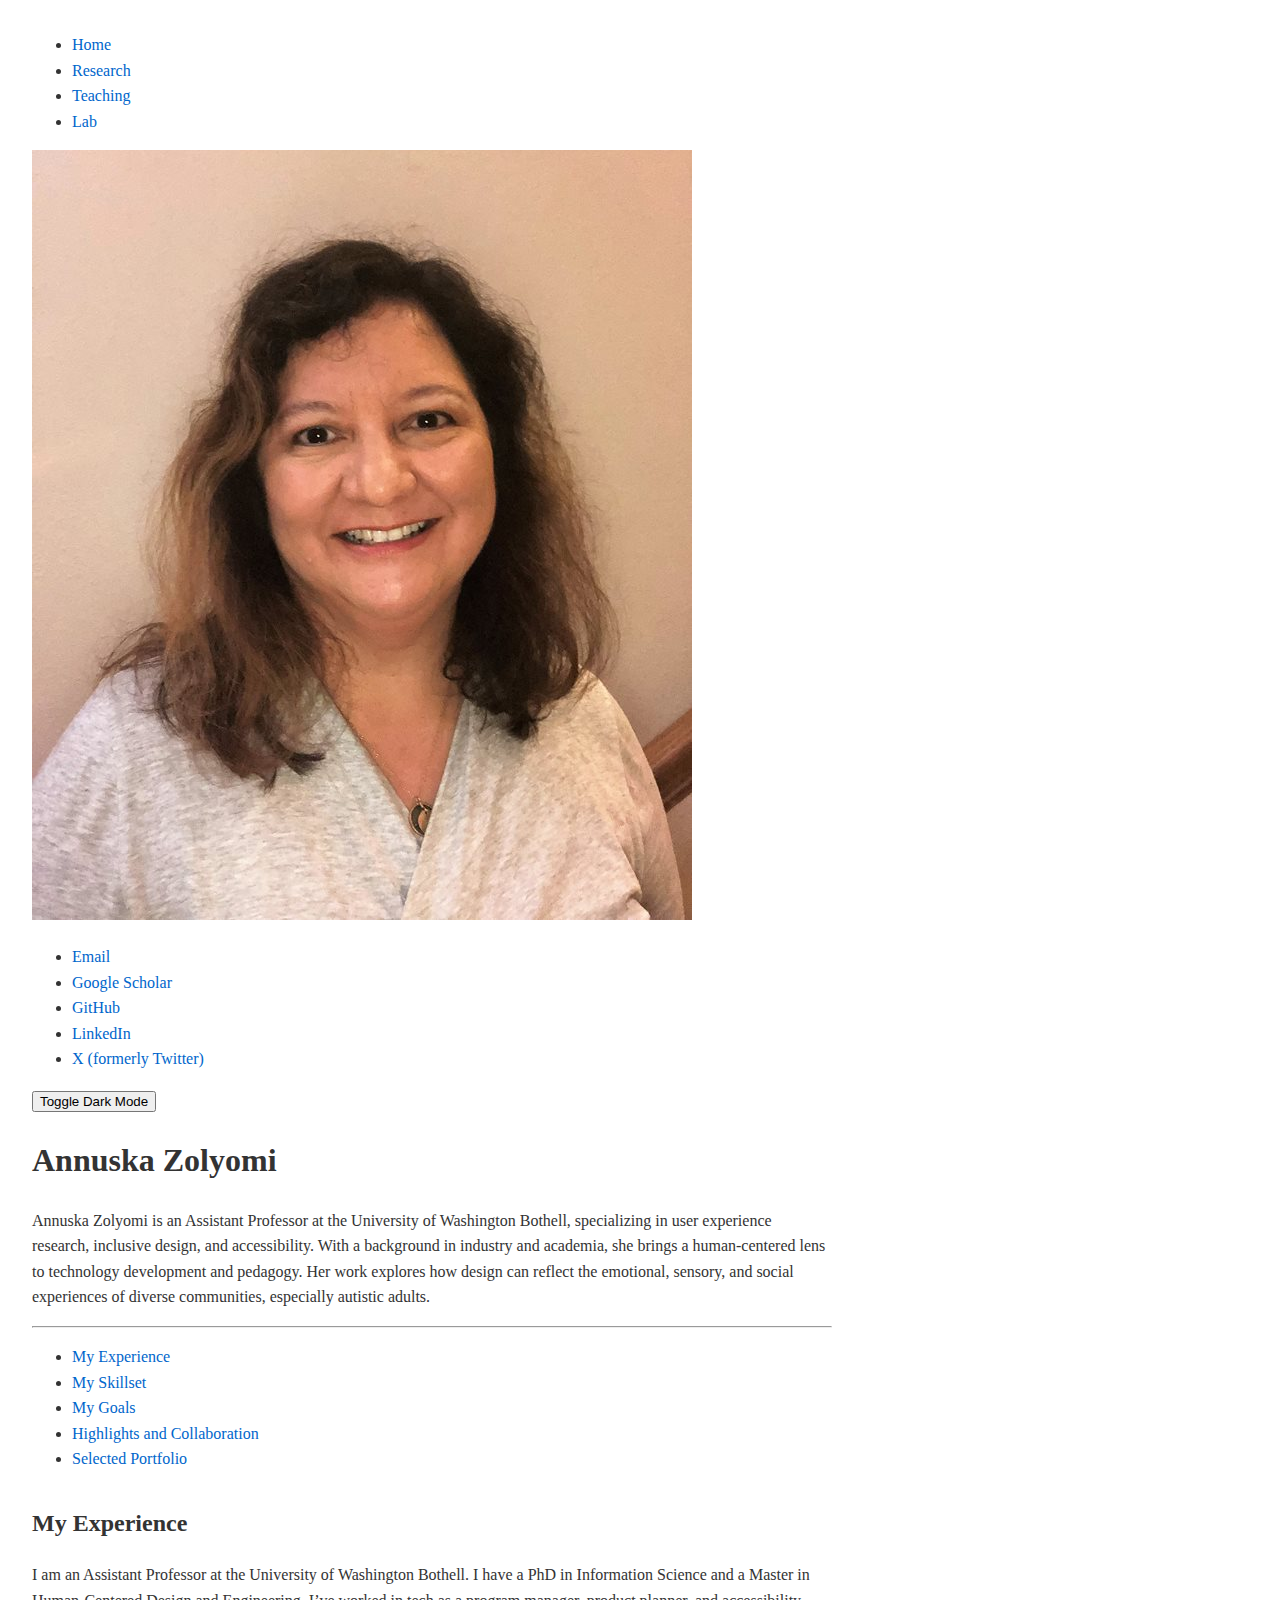
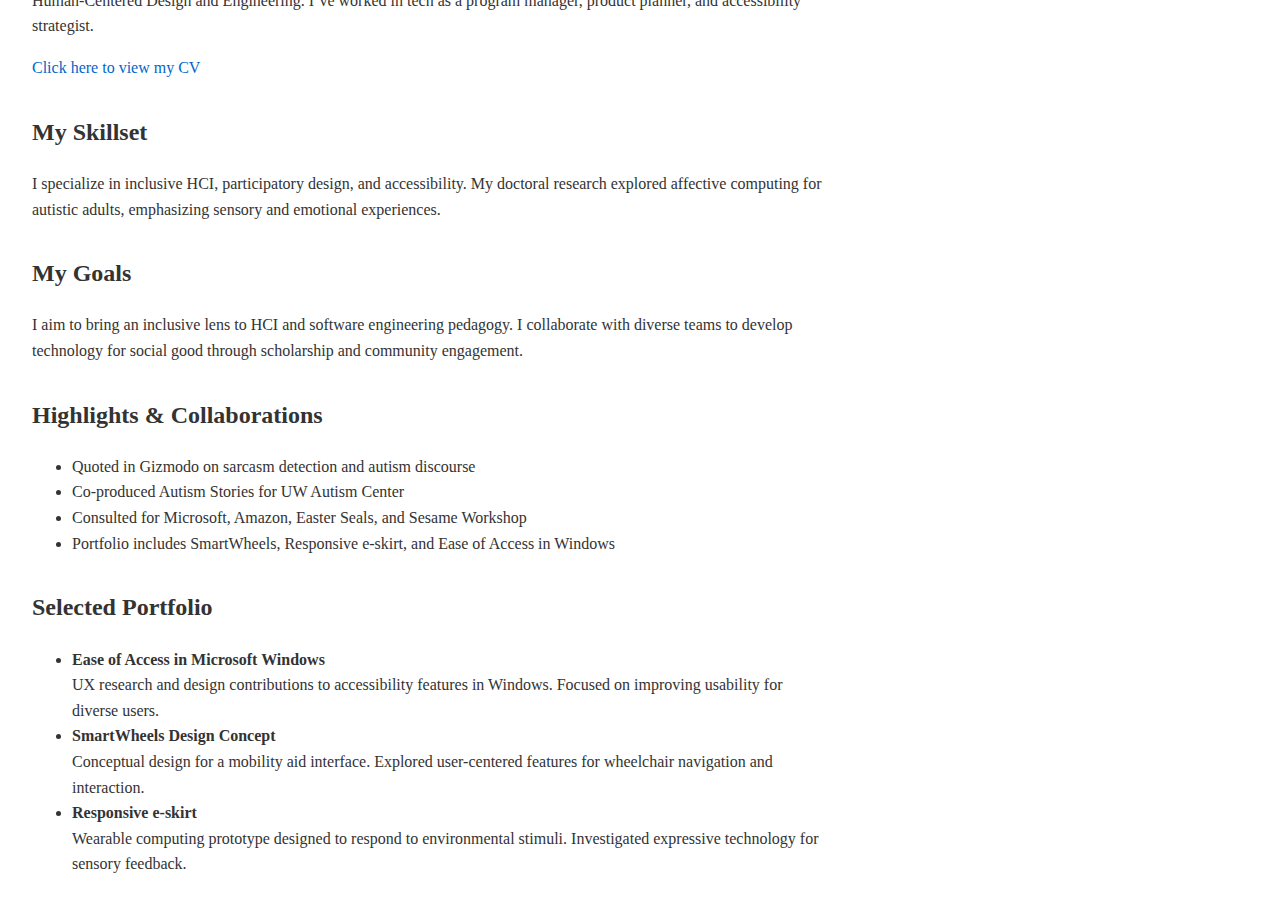
<file: index.html>
<!DOCTYPE html>
<html lang="en" data-theme="dark">
<head>
  <meta charset="UTF-8" />
  <meta name="viewport" content="width=device-width, initial-scale=1.0" />
  <title>Annuska Zolyomi</title>
  <link rel="stylesheet" href="style.css" />
</head>
<body>
  <!-- Top Navigation for Site Pages -->
  <nav class="top-nav">
    <ul>
      <li><a href="index.html" class="active">Home</a></li>
      <li><a href="research.html">Research</a></li>
      <li><a href="teaching.html">Teaching</a></li>
      <li><a href="lab.html">Lab</a></li>
    </ul>
  </nav>

  <!-- Page Layout with Left Column and Right Column -->
  <div class="page-layout">
    <div class="left-column">
      <img src="annuska.jpg" alt="Annuska Zolyomi" class="profile-pic" />
      <ul class="contact-links">
        <li><a href="mailto:annuska@uw.edu">Email</a></li>
        <li><a href="https://scholar.google.com/citations?hl=en&user=fCi4WuYAAAAJ" target="_blank">Google Scholar</a></li>
        <li><a href="https://github.com/IDEALLab" target="_blank">GitHub</a></li>
        <li><a href="https://www.linkedin.com/in/annuskap" target="_blank">LinkedIn</a></li>
        <li><a href="https://twitter.com/AnnuskaP" target="_blank">X (formerly Twitter)</a></li>
      </ul>
      <button id="theme-toggle" class="toggle-btn">Toggle Dark Mode</button>
    </div>

    <div class="right-column">
      <h1>Annuska Zolyomi</h1>
      <p>Annuska Zolyomi is an Assistant Professor at the University of Washington Bothell, specializing in user experience research, inclusive design, and accessibility. With a background in industry and academia, she brings a human-centered lens to technology development and pedagogy. Her work explores how design can reflect the emotional, sensory, and social experiences of diverse communities, especially autistic adults.</p>

      <hr class="divider" />

      <!-- Internal Section Navigation -->
      <nav>
        <ul class="section-nav">
          <li><a href="#experience">My Experience</a></li>
          <li><a href="#skillset">My Skillset</a></li>
          <li><a href="#goals">My Goals</a></li>
          <li><a href="#collaboration">Highlights and Collaboration</a></li>
          <li><a href="#portfolio">Selected Portfolio</a></li>
        </ul>
      </nav>

      <!-- Page Sections -->
      <section id="experience">
        <h2>My Experience</h2>
        <p>I am an Assistant Professor at the University of Washington Bothell. I have a PhD in Information Science and a Master in Human-Centered Design and Engineering. I’ve worked in tech as a program manager, product planner, and accessibility strategist.</p>
        <p><a href="cv.pdf" target="_blank">Click here to view my CV</a></p>
      </section>

      <section id="skillset">
        <h2>My Skillset</h2>
        <p>I specialize in inclusive HCI, participatory design, and accessibility. My doctoral research explored affective computing for autistic adults, emphasizing sensory and emotional experiences.</p>
      </section>

      <section id="goals">
        <h2>My Goals</h2>
        <p>I aim to bring an inclusive lens to HCI and software engineering pedagogy. I collaborate with diverse teams to develop technology for social good through scholarship and community engagement.</p>
      </section>

      <section id="collaboration">
        <h2>Highlights & Collaborations</h2>
        <ul>
          <li>Quoted in Gizmodo on sarcasm detection and autism discourse</li>
          <li>Co-produced Autism Stories for UW Autism Center</li>
          <li>Consulted for Microsoft, Amazon, Easter Seals, and Sesame Workshop</li>
          <li>Portfolio includes SmartWheels, Responsive e-skirt, and Ease of Access in Windows</li>
        </ul>
      </section>

      <section id="portfolio">
        <h2>Selected Portfolio</h2>
          <ul>
            <li>
              <strong>Ease of Access in Microsoft Windows</strong><br />
                UX research and design contributions to accessibility features in Windows. Focused on improving usability for diverse users.
            </li>
            <li>
              <strong>SmartWheels Design Concept</strong><br />
                Conceptual design for a mobility aid interface. Explored user-centered features for wheelchair navigation and interaction.
            </li>
            <li>
              <strong>Responsive e-skirt</strong><br />
              Wearable computing prototype designed to respond to environmental stimuli. Investigated expressive technology for sensory feedback.
            </li>
        </ul>
    </section>

    </div>
  </div>

  <script>
    const toggleBtn = document.getElementById('theme-toggle');
    toggleBtn?.addEventListener('click', () => {
      const html = document.documentElement;
      const currentTheme = html.getAttribute('data-theme');
      const newTheme = currentTheme === 'dark' ? 'light' : 'dark';
      html.setAttribute('data-theme', newTheme);
    });
  </script>
</body>
</html>
</file>
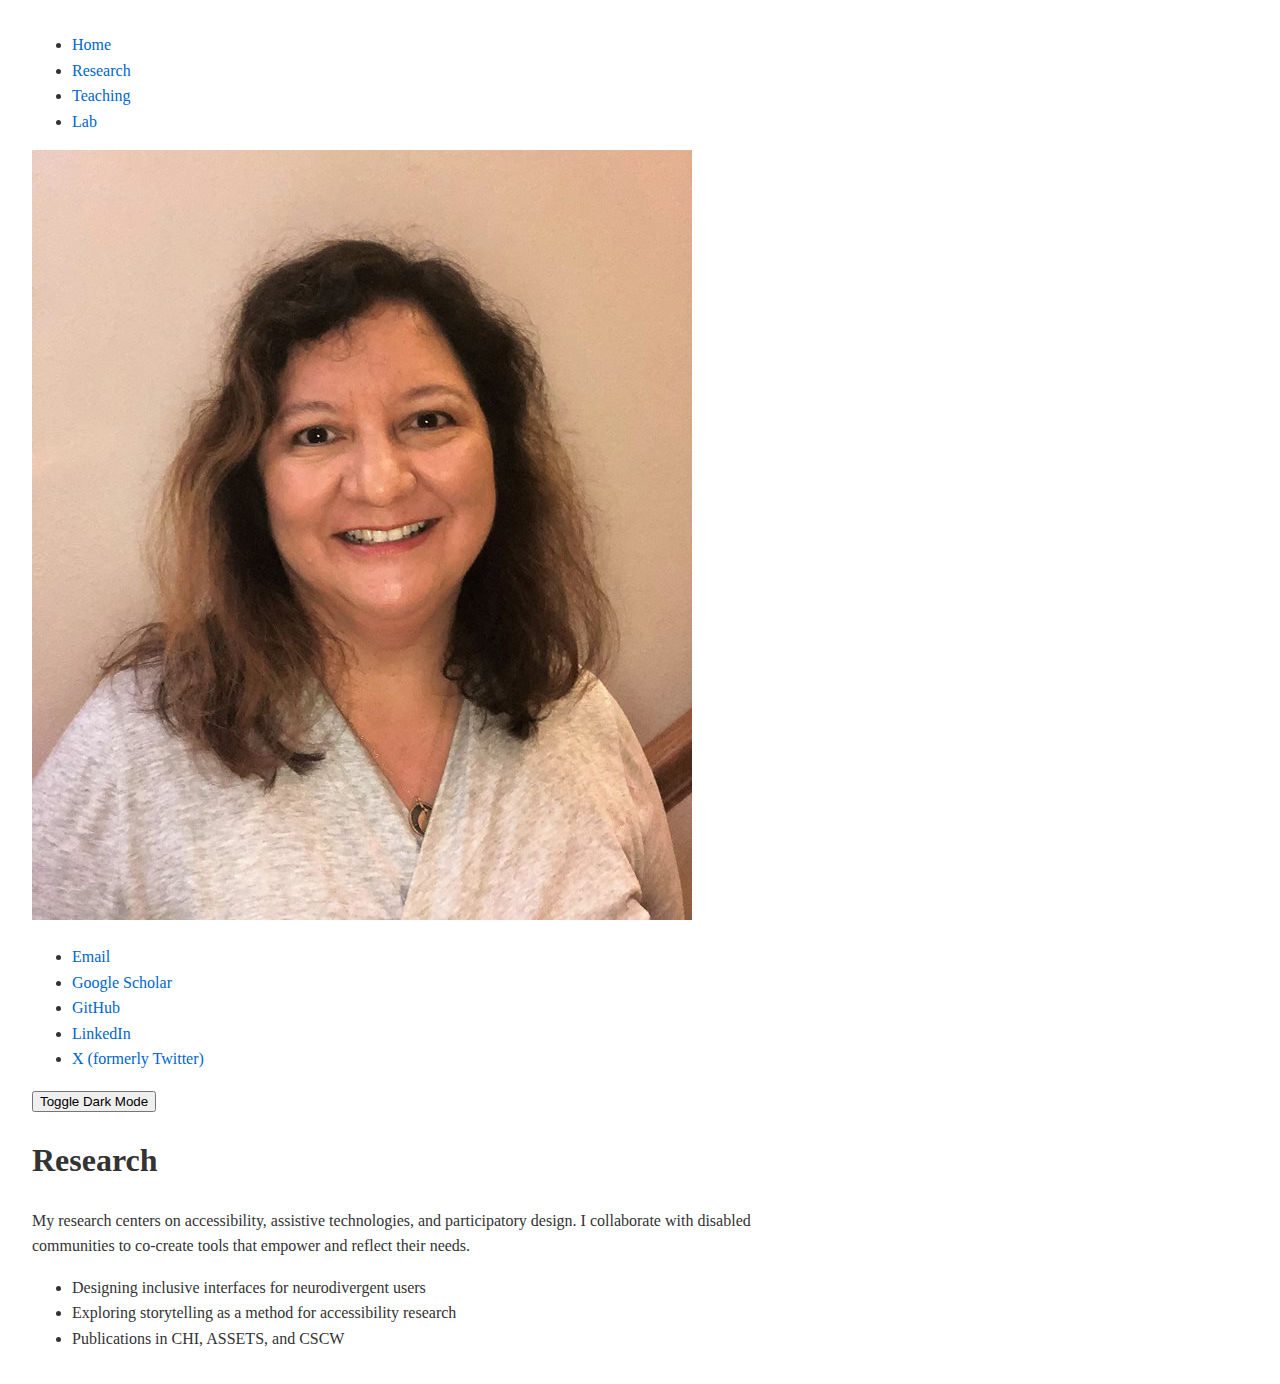
<file: research.html>
<!DOCTYPE html>
<html lang="en" data-theme="dark">
<head>
  <meta charset="UTF-8">
  <title>Research</title>
  <link rel="stylesheet" href="style.css">
</head>
<body>
  <nav class="top-nav">
    <ul>
      <li><a href="index.html">Home</a></li>
      <li><a href="research.html" class="active">Research</a></li>
      <li><a href="teaching.html">Teaching</a></li>
      <li><a href="lab.html">Lab</a></li>
    </ul>
  </nav>

  <div class="container">
    <aside class="sidebar">
      <img src="annuska.jpg" alt="Annuska Zolyomi" class="profile-pic" />
      <ul>
        <li><a href="mailto:annuska@uw.edu">Email</a></li>
        <li><a href="https://scholar.google.com/citations?hl=en&user=fCi4WuYAAAAJ" target="_blank">Google Scholar</a></li>
        <li><a href="https://github.com/IDEALLab" target="_blank">GitHub</a></li>
        <li><a href="https://www.linkedin.com/in/annuskap" target="_blank">LinkedIn</a></li>
        <li><a href="https://twitter.com/AnnuskaP" target="_blank">X (formerly Twitter)</a></li>
      </ul>
      <button id="theme-toggle" class="toggle-btn">Toggle Dark Mode</button>
    </aside>

    <main class="main">
      <h1>Research</h1>
      <p>My research centers on accessibility, assistive technologies, and participatory design. I collaborate with disabled communities to co-create tools that empower and reflect their needs.</p>
      <ul>
        <li>Designing inclusive interfaces for neurodivergent users</li>
        <li>Exploring storytelling as a method for accessibility research</li>
        <li>Publications in CHI, ASSETS, and CSCW</li>
      </ul>
    </main>
  </div>

<script>
  const toggleBtn = document.getElementById('theme-toggle');
  toggleBtn?.addEventListener('click', () => {
    const html = document.documentElement;
    const currentTheme = html.getAttribute('data-theme');
    const newTheme = currentTheme === 'dark' ? 'light' : 'dark';
    html.setAttribute('data-theme', newTheme);
  });
</script>

</body>
</html>
</file>
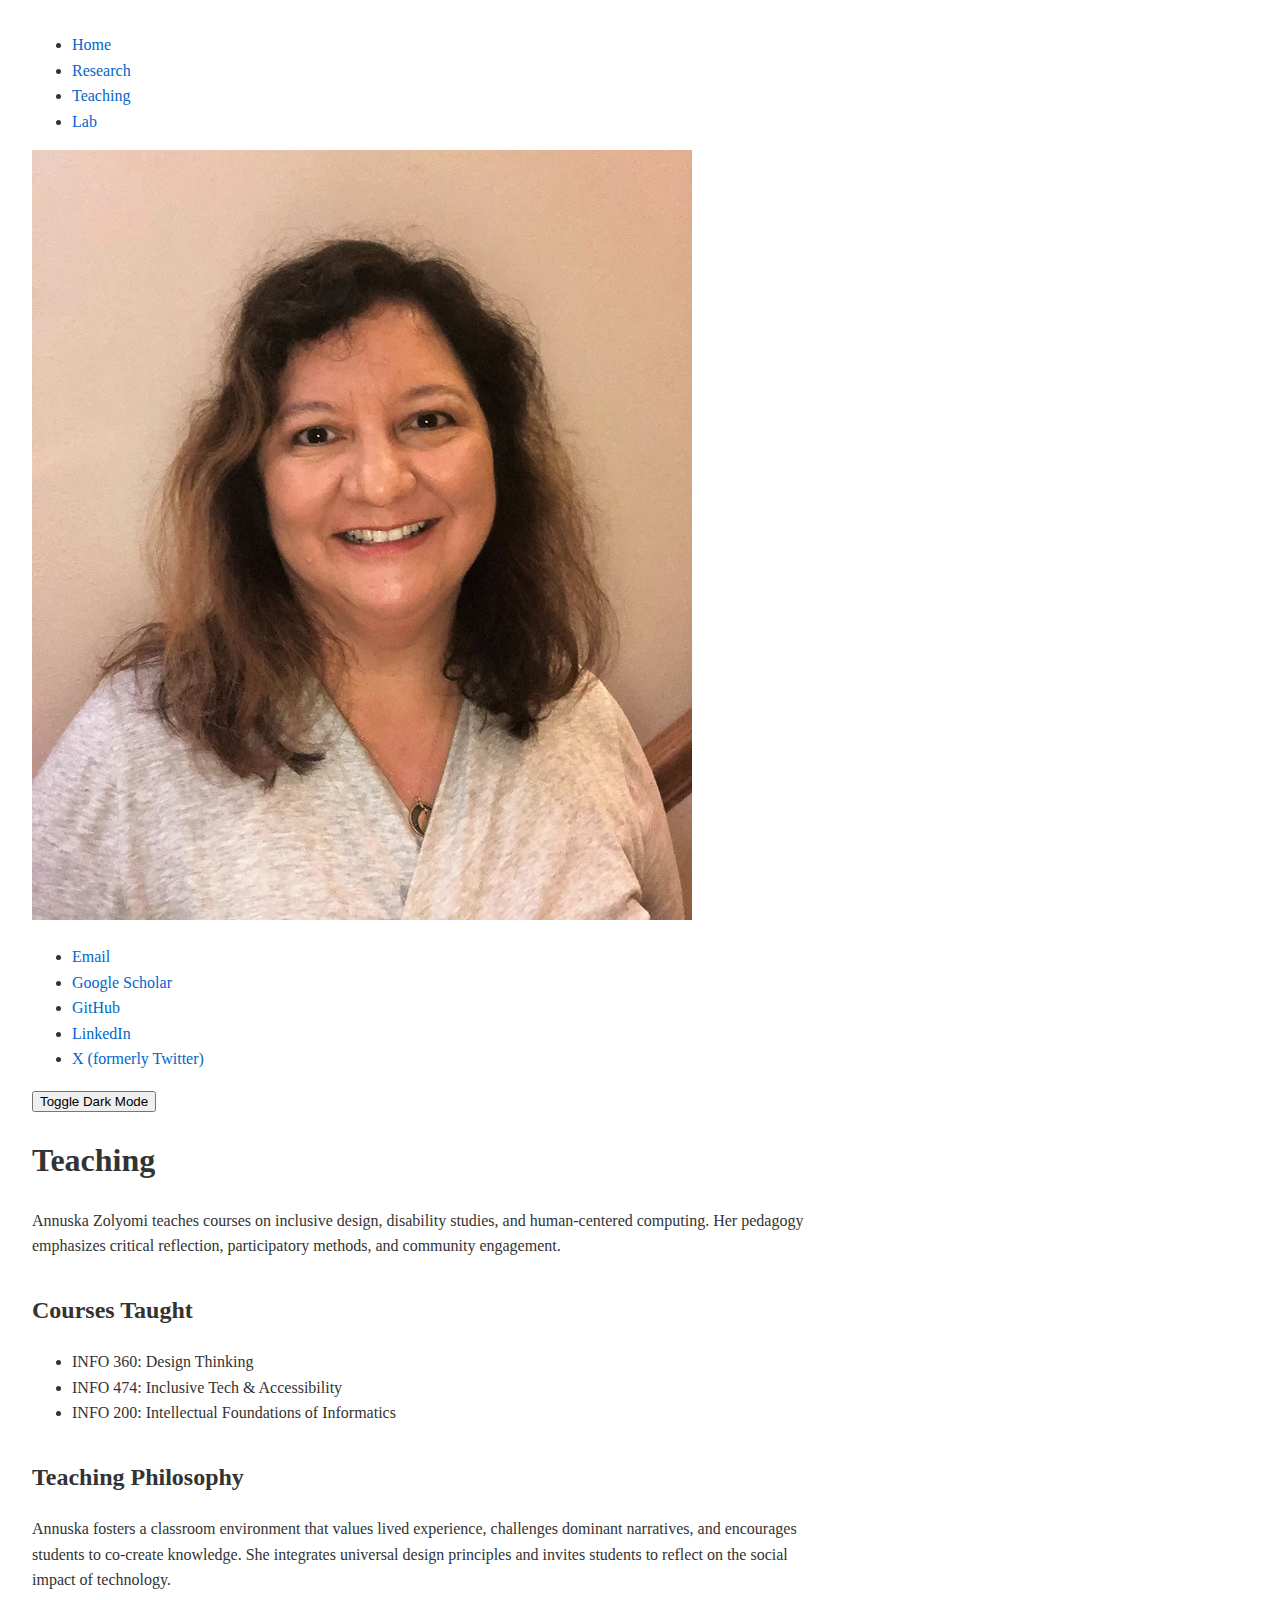
<file: teaching.html>
<!DOCTYPE html>
<html lang="en" data-theme="dark">
<head>
  <meta charset="UTF-8">
  <title>Teaching</title>
  <link rel="stylesheet" href="style.css">
</head>
<body>
  <!-- Top Navigation -->
  <nav class="top-nav">
    <ul>
      <li><a href="index.html">Home</a></li>
      <li><a href="research.html">Research</a></li>
      <li><a href="teaching.html" class="active">Teaching</a></li>
      <li><a href="lab.html">Lab</a></li>
    </ul>
  </nav>

  <!-- Page Layout -->
  <div class="page-layout">
    <!-- Left Column -->
    <div class="left-column">
      <img src="annuska.jpg" alt="Annuska Zolyomi" class="profile-pic" />
      <ul class="contact-links">
        <li><a href="mailto:annuska@uw.edu">Email</a></li>
        <li><a href="https://scholar.google.com/citations?hl=en&user=fCi4WuYAAAAJ" target="_blank">Google Scholar</a></li>
        <li><a href="https://github.com/IDEALLab" target="_blank">GitHub</a></li>
        <li><a href="https://www.linkedin.com/in/annuskap" target="_blank">LinkedIn</a></li>
        <li><a href="https://twitter.com/AnnuskaP" target="_blank">X (formerly Twitter)</a></li>
      </ul>
      <button id="theme-toggle" class="toggle-btn">Toggle Dark Mode</button>
    </div>

    <!-- Right Column -->
    <div class="right-column">
      <h1>Teaching</h1>
      <p>Annuska Zolyomi teaches courses on inclusive design, disability studies, and human-centered computing. Her pedagogy emphasizes critical reflection, participatory methods, and community engagement.</p>

      <section>
        <h2>Courses Taught</h2>
        <ul>
          <li>INFO 360: Design Thinking</li>
          <li>INFO 474: Inclusive Tech & Accessibility</li>
          <li>INFO 200: Intellectual Foundations of Informatics</li>
        </ul>
      </section>

      <section>
        <h2>Teaching Philosophy</h2>
        <p>Annuska fosters a classroom environment that values lived experience, challenges dominant narratives, and encourages students to co-create knowledge. She integrates universal design principles and invites students to reflect on the social impact of technology.</p>
      </section>
    </div>
  </div>

  <!-- Theme Toggle Script -->
  <script>
    const toggleBtn = document.getElementById('theme-toggle');
    toggleBtn?.addEventListener('click', () => {
      const html = document.documentElement;
      const currentTheme = html.getAttribute('data-theme');
      const newTheme = currentTheme === 'dark' ? 'light' : 'dark';
      html.setAttribute('data-theme', newTheme);
    });
  </script>
</body>
</html>
</file>
<file: style.css>
/* style.css */
body {
  font-family: Georgia, serif;
  margin: 2em;
  background-color: #fff;
  color: #333;
  max-width: 800px;
  line-height: 1.6;
}

header h1 {
  font-size: 2em;
  margin-bottom: 0;
}

header p {
  font-style: italic;
  margin-top: 0;
}

section {
  margin-top: 2em;
}

a {
  color: #0066cc;
  text-decoration: none;
}
</file>
